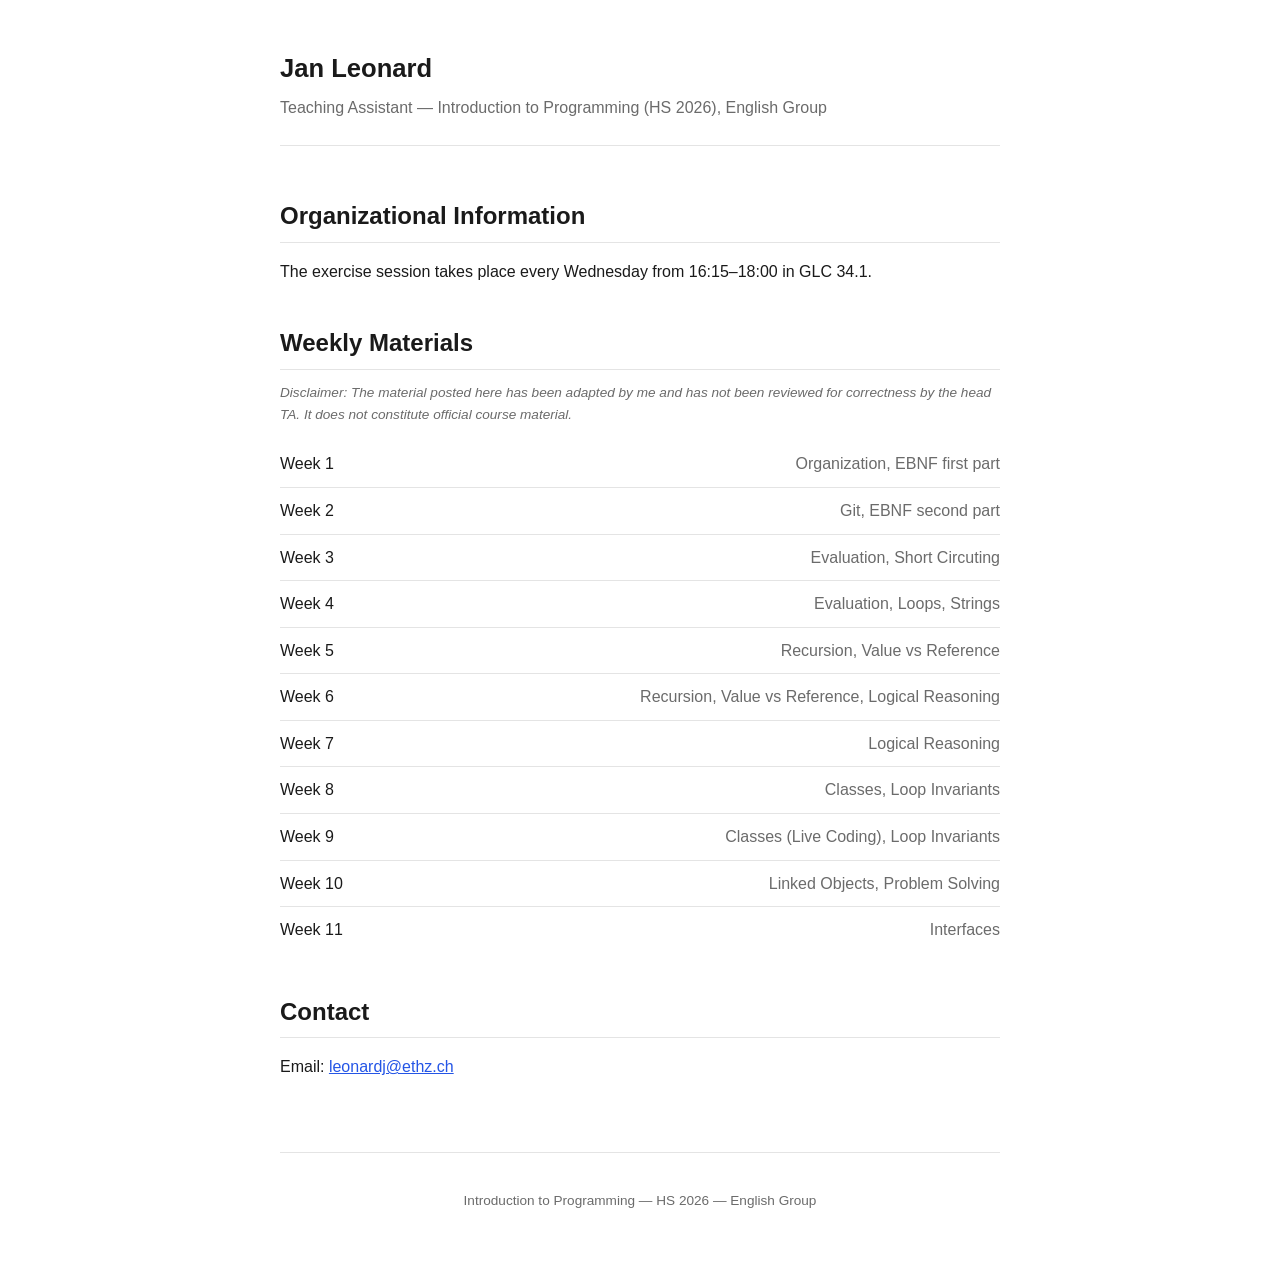
<file: index.html>
<!doctype html>
<html lang="en">
<head>
<meta charset="UTF-8">
<meta name="viewport" content="width=device-width, initial-scale=1">
<title>Eprog TA — HS 2026</title>
<link rel="stylesheet" href="style.css">
</head>
<body>

<header>
  <h1>Jan Leonard</h1>
  <p class="subtitle">Teaching Assistant — Introduction to Programming (HS 2026), English Group</p>
</header>

<main>
  <section id="organisation">
    <h2>Organizational Information</h2>
    <p>The exercise session takes place every Wednesday from 16:15–18:00 in GLC 34.1.</p>
  </section>
  
  <section>
  <h2>Weekly Materials</h2>
  <p class="disclaimer">Disclaimer: The material posted here has been adapted by me and has not been reviewed for correctness by the head TA. It does not constitute official course material.</p>
  <ul class="week-list">
    <li><a href="weeks/week-01.html"><span>Week 1</span><span class="week-topic">Organization, EBNF first part</span></a></li>
    <li><a href="weeks/week-02.html"><span>Week 2</span><span class="week-topic">Git, EBNF second part</span></a></li>
    <li><a href="weeks/week-03.html"><span>Week 3</span><span class="week-topic">Evaluation, Short Circuting</span></a></li>
    <li><a href="weeks/week-04.html"><span>Week 4</span><span class="week-topic">Evaluation, Loops, Strings</span></a></li>
    <li><a href="weeks/week-05.html"><span>Week 5</span><span class="week-topic">Recursion, Value vs Reference</span></a></li>
    <li><a href="weeks/week-06.html"><span>Week 6</span><span class="week-topic">Recursion, Value vs Reference, Logical Reasoning</span></a></li>
    <li><a href="weeks/week-07.html"><span>Week 7</span><span class="week-topic">Logical Reasoning</span></a></li>
    <li><a href="weeks/week-08.html"><span>Week 8</span><span class="week-topic">Classes, Loop Invariants</span></a></li>
    <li><a href="weeks/week-09.html"><span>Week 9</span><span class="week-topic">Classes (Live Coding), Loop Invariants</span></a></li>
    <li><a href="weeks/week-10.html"><span>Week 10</span><span class="week-topic">Linked Objects, Problem Solving</span></a></li>
    <li><a href="weeks/week-11.html"><span>Week 11</span><span class="week-topic">Interfaces</span></a></li>
  </ul>
</section>

  <section id="contact">
    <h2>Contact</h2>
    <p>Email: <a href="mailto:leonardj@ethz.ch">leonardj@ethz.ch</a></p>
  </section>

</main>

<footer>
  <p>Introduction to Programming — HS 2026 — English Group</p>
</footer>

</body>
</html>
</file>
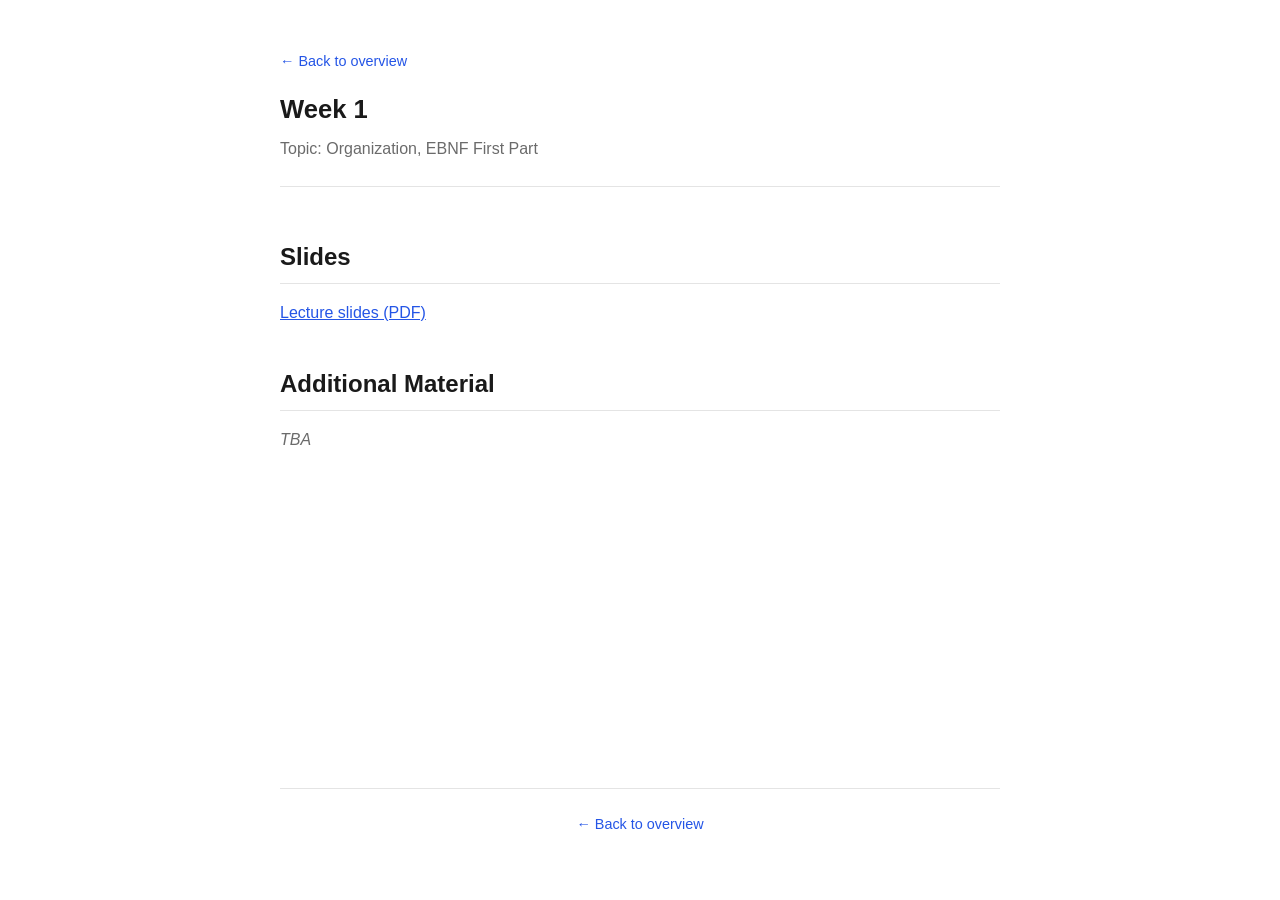
<file: weeks/week-01.html>
<!doctype html>
<html lang="en">
<head>
<meta charset="UTF-8">
<meta name="viewport" content="width=device-width, initial-scale=1">
<title>Week 1 — Eprog TA HS 2026</title>
<link rel="stylesheet" href="../style.css">
</head>
<body>

<header>
  <a class="back" href="../index.html">&larr; Back to overview</a>
  <h1>Week 1</h1>
  <p class="subtitle">Topic: Organization, EBNF First Part</p>
</header>

<main>

  <section>
  <h2>Slides</h2>
  <p><a href="week-01-slides.pdf">Lecture slides (PDF)</a></p>
</section>

<section>
  <h2>Additional Material</h2>
  <p class="placeholder">TBA</p>
</section>

</main>

<footer>
  <a class="back" href="../index.html">&larr; Back to overview</a>
</footer>

</body>
</html>
</file>
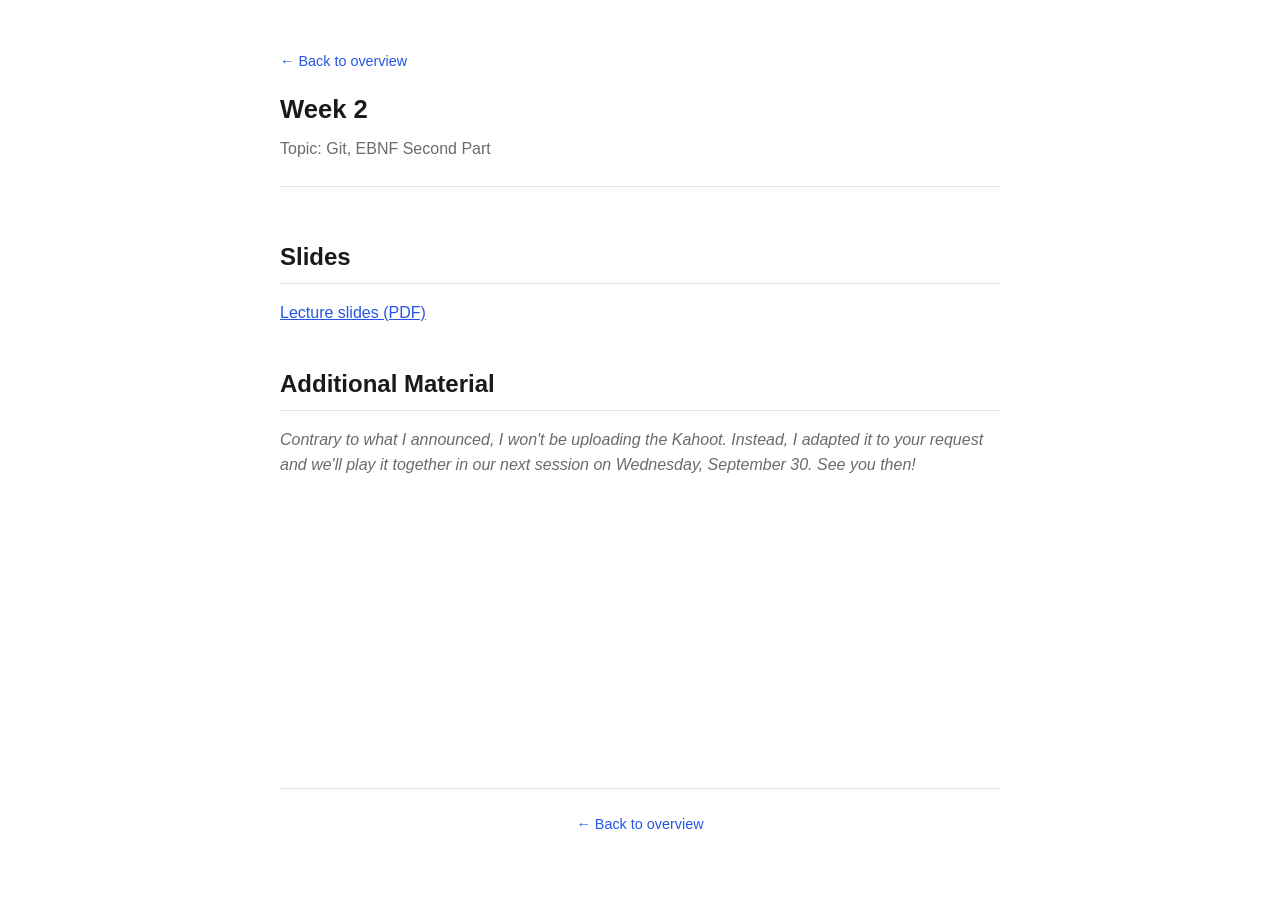
<file: weeks/week-02.html>
<!doctype html>
<html lang="en">
<head>
<meta charset="UTF-8">
<meta name="viewport" content="width=device-width, initial-scale=1">
<title>Week 2 — Eprog TA HS 2026</title>
<link rel="stylesheet" href="../style.css">
</head>
<body>

<header>
  <a class="back" href="../index.html">&larr; Back to overview</a>
  <h1>Week 2</h1>
  <p class="subtitle">Topic: Git, EBNF Second Part</p>
</header>

<main>

 <section>
  <h2>Slides</h2>
  <p><a href="week-02-slides.pdf">Lecture slides (PDF)</a></p>
</section>

<section>
  <h2>Additional Material</h2>
  <p class="placeholder">Contrary to what I announced, I won't be uploading the Kahoot. 
    Instead, I adapted it to your request and we'll play it together in our next session on Wednesday, September 30. See you then! </p>
</section>

</main>

<footer>
  <a class="back" href="../index.html">&larr; Back to overview</a>
</footer>

</body>
</html>
</file>
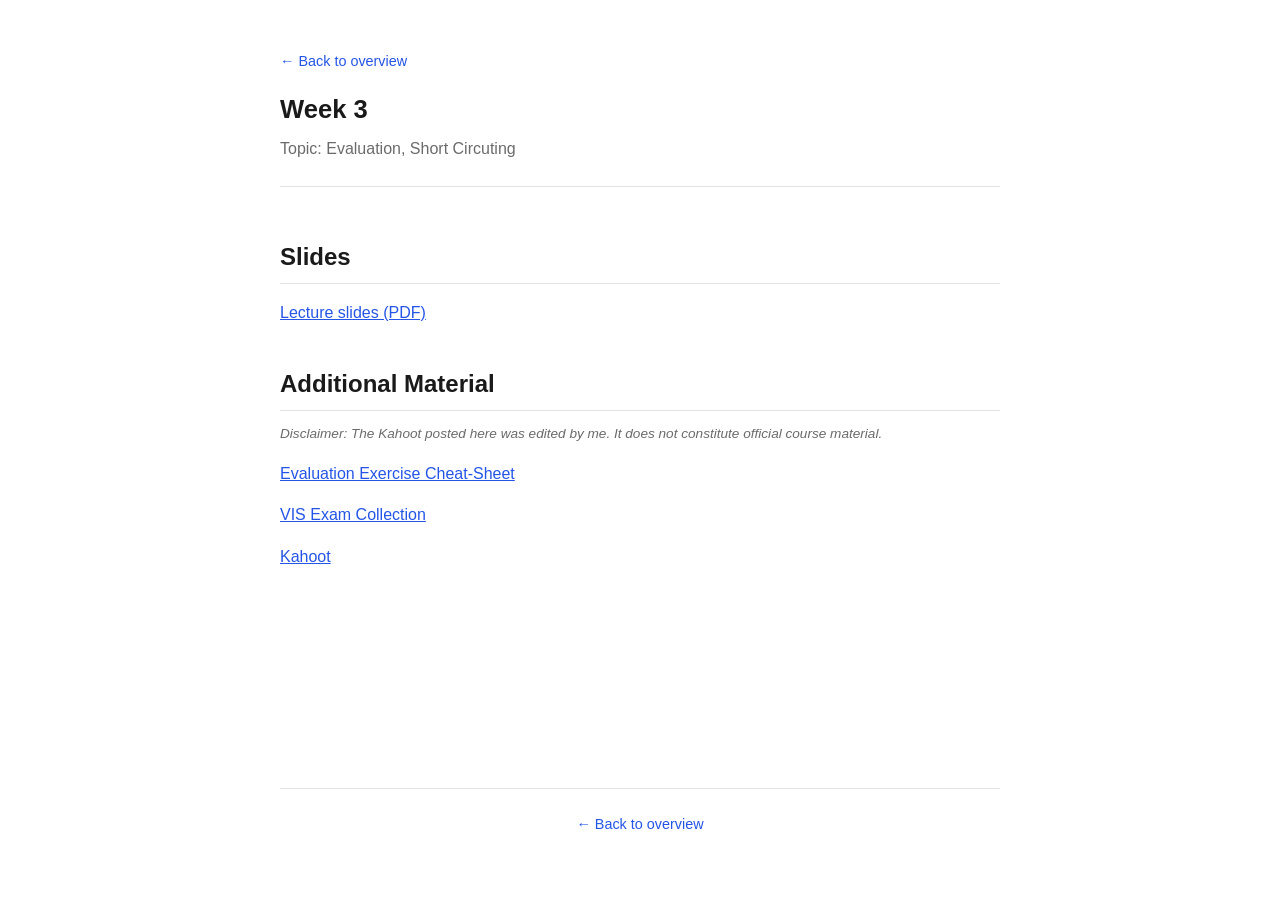
<file: weeks/week-03.html>
<!doctype html>
<html lang="en">
<head>
<meta charset="UTF-8">
<meta name="viewport" content="width=device-width, initial-scale=1">
<title>Week 3 — Eprog TA HS 2026</title>
<link rel="stylesheet" href="../style.css">
</head>
<body>

<header>
  <a class="back" href="../index.html">&larr; Back to overview</a>
  <h1>Week 3</h1>
  <p class="subtitle">Topic: Evaluation, Short Circuting</p>
</header>

<main>

 <section>
  <h2>Slides</h2>
  <p><a href="week-03-slides.pdf">Lecture slides (PDF)</a></p>
</section>

<section>
  <h2>Additional Material</h2>
  <p class="disclaimer">Disclaimer: The Kahoot posted here was edited by me. It does not constitute official course material.</p>
  <p><a href="week-03-additional-material.pdf">Evaluation Exercise Cheat-Sheet</a></p>
  <p><a href="https://exams.vis.ethz.ch/">VIS Exam Collection</a></p>
  <p><a href="https://create.kahoot.it/share/w3-english-with-ebnf-java-basics-int-double-string/8bcb4a82-08e6-422f-a7b3-2b69a560dd49">Kahoot</a></p>
</section>

  

</main>

<footer>
  <a class="back" href="../index.html">&larr; Back to overview</a>
</footer>

</body>
</html>
</file>
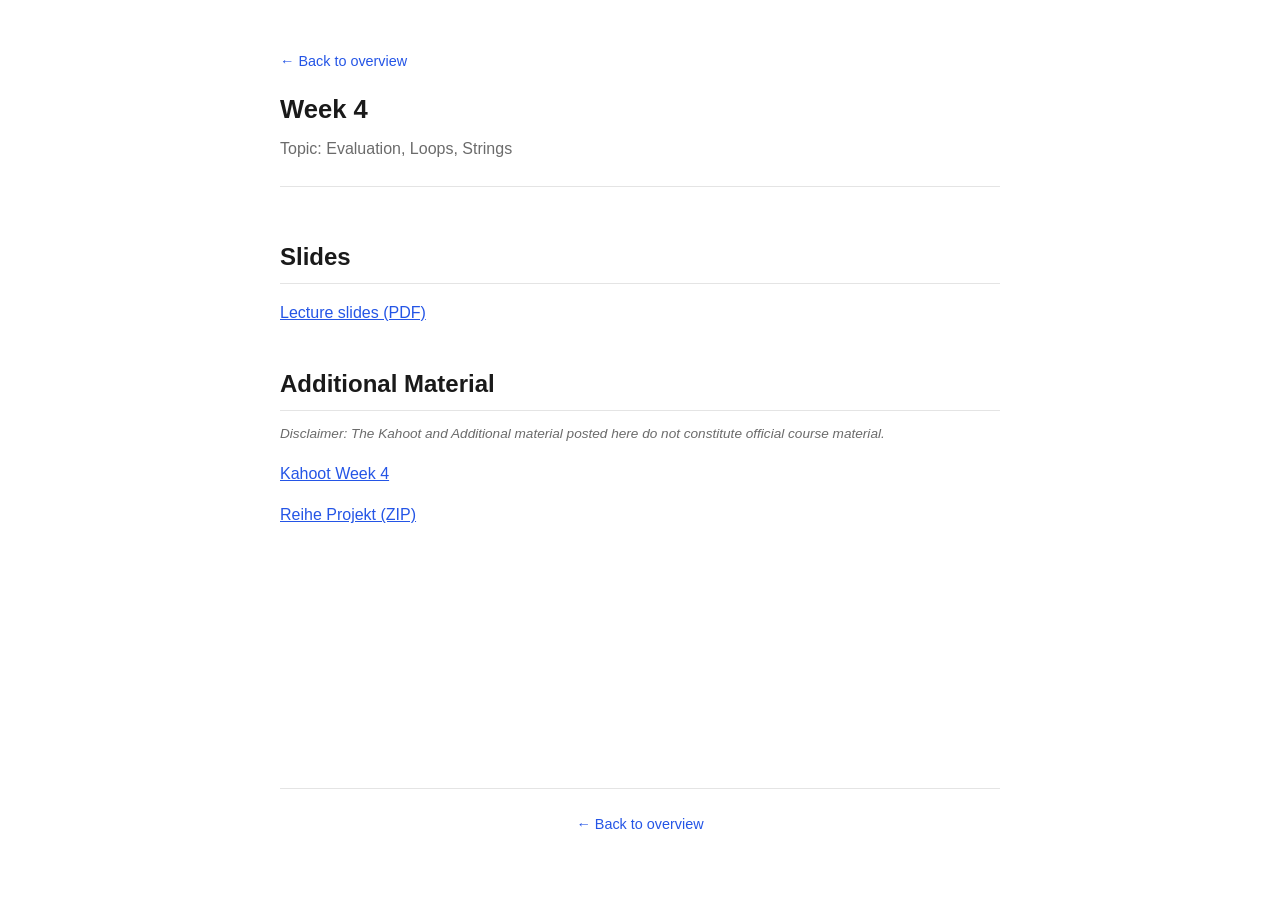
<file: weeks/week-04.html>
<!doctype html>
<html lang="en">
<head>
<meta charset="UTF-8">
<meta name="viewport" content="width=device-width, initial-scale=1">
<title>Week 4 — Eprog TA HS 2026</title>
<link rel="stylesheet" href="../style.css">
</head>
<body>

<header>
  <a class="back" href="../index.html">&larr; Back to overview</a>
  <h1>Week 4</h1>
  <p class="subtitle">Topic: Evaluation, Loops, Strings</p>
</header>

<main>

 <section>
  <h2>Slides</h2>
  <p><a href="week-04-slides.pdf">Lecture slides (PDF)</a></p>
</section>

<section>
  <h2>Additional Material</h2>
  <p class="disclaimer">Disclaimer: The Kahoot and Additional material posted here do not constitute official course material.</p>
  <p><a href="https://create.kahoot.it/share/w4-eprog-englisch-loops-methods-short-circuit-strings/7106f980-9e56-4d10-b85a-a990398bc063">Kahoot Week 4</a></p>
  <p><a href="week-04-Reihe-Projekt.zip">Reihe Projekt (ZIP)</a></p>
</section>

  

</main>

<footer>
  <a class="back" href="../index.html">&larr; Back to overview</a>
</footer>

</body>
</html>
</file>
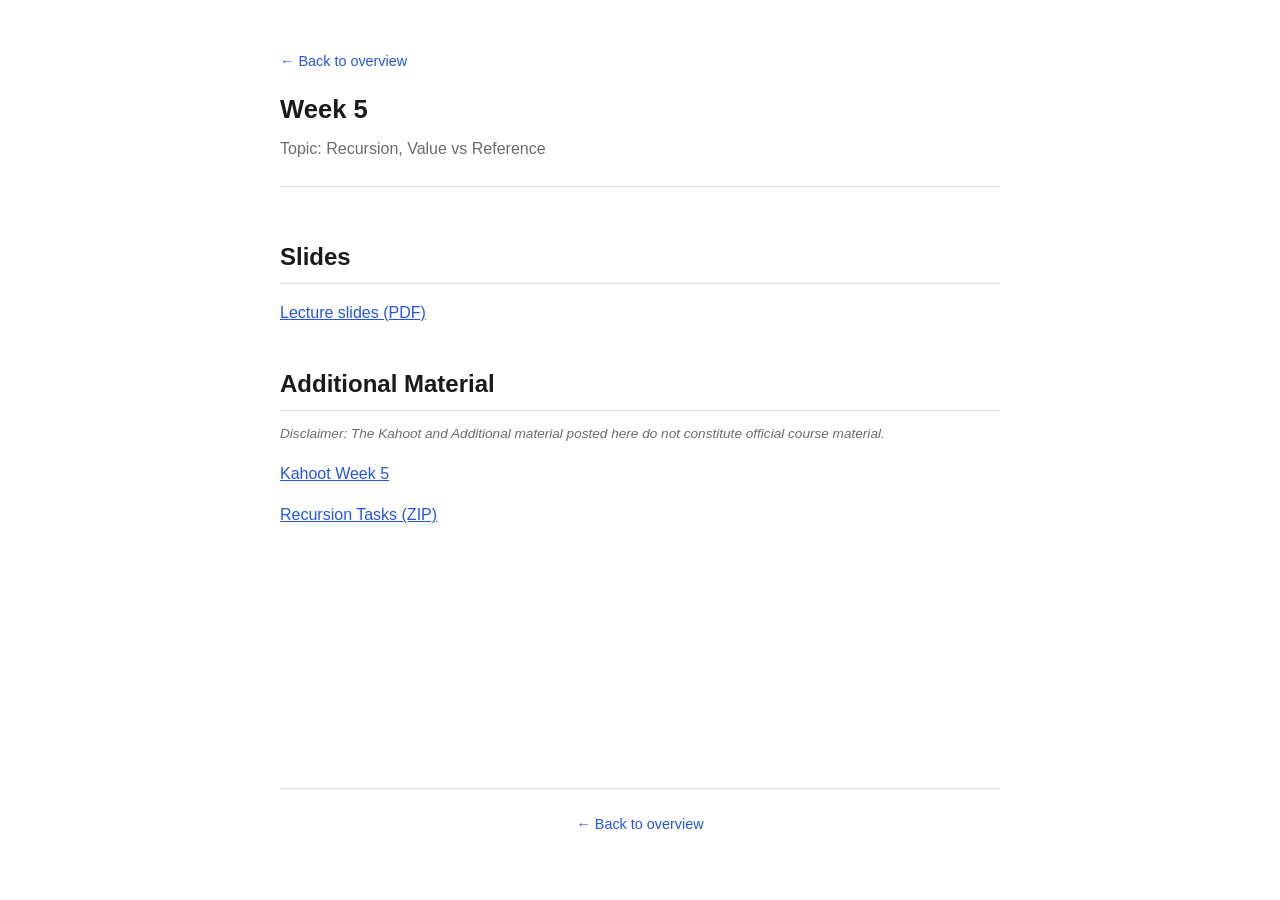
<file: weeks/week-05.html>
<!doctype html>
<html lang="en">
<head>
<meta charset="UTF-8">
<meta name="viewport" content="width=device-width, initial-scale=1">
<title>Week 5 — Eprog TA HS 2026</title>
<link rel="stylesheet" href="../style.css">
</head>
<body>

<header>
  <a class="back" href="../index.html">&larr; Back to overview</a>
  <h1>Week 5</h1>
  <p class="subtitle">Topic: Recursion, Value vs Reference</p>
</header>

<main>

 <section>
  <h2>Slides</h2>
  <p><a href="week-05-slides.pdf">Lecture slides (PDF)</a></p>
</section>

<section>
  <h2>Additional Material</h2>
  <p class="disclaimer">Disclaimer: The Kahoot and Additional material posted here do not constitute official course material.</p>
  <p><a href="https://create.kahoot.it/share/u5-eprog-english-recursion-arrays-methods/fb87d9b5-8398-4df8-bca3-6ba1d1c03041">Kahoot Week 5</a></p>
  <p><a href="week-05-additional-material.zip">Recursion Tasks (ZIP)</a></p>
</section>

  

</main>

<footer>
  <a class="back" href="../index.html">&larr; Back to overview</a>
</footer>

</body>
</html>
</file>
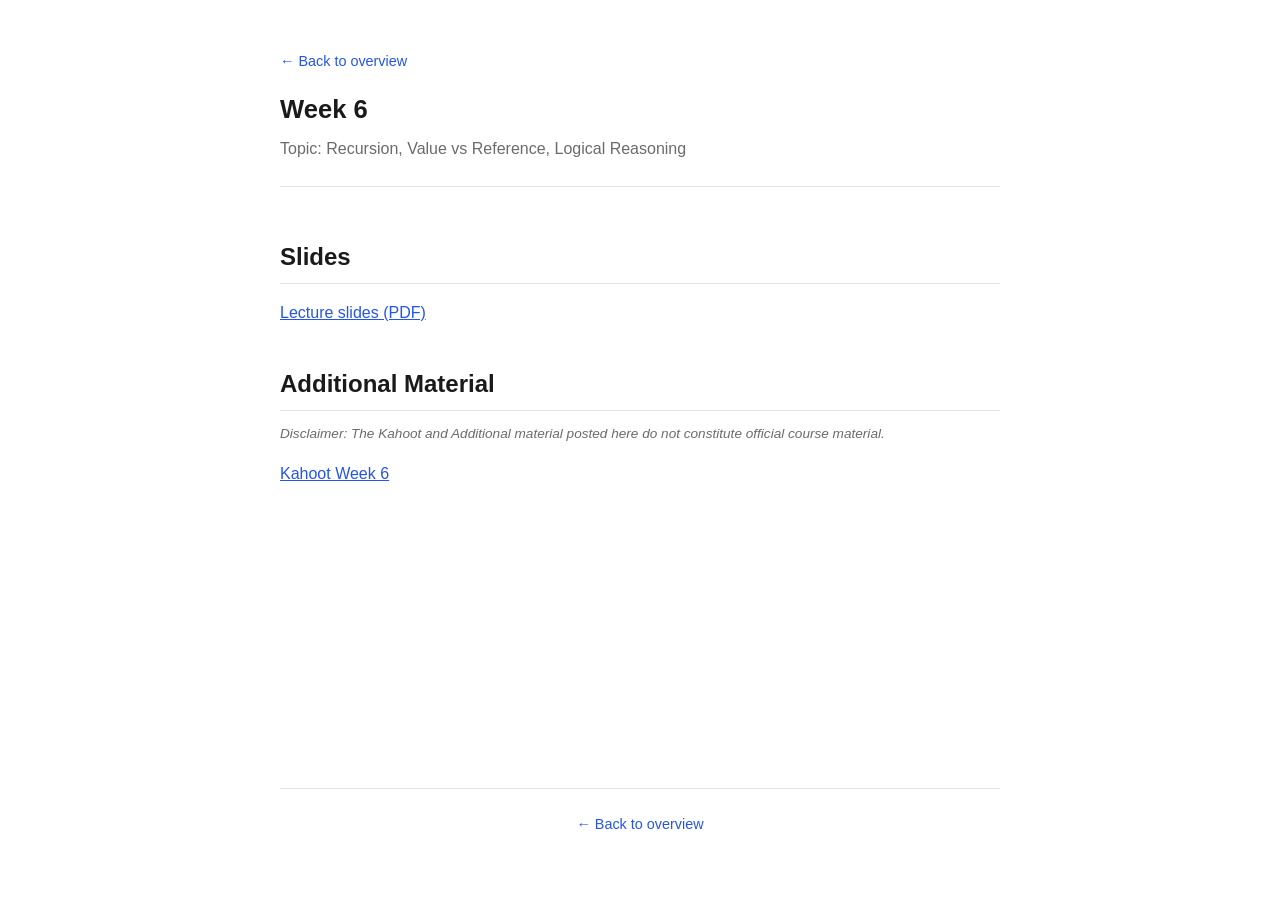
<file: weeks/week-06.html>
<!doctype html>
<html lang="en">
<head>
<meta charset="UTF-8">
<meta name="viewport" content="width=device-width, initial-scale=1">
<title>Week 6 — Eprog TA HS 2026</title>
<link rel="stylesheet" href="../style.css">
</head>
<body>

<header>
  <a class="back" href="../index.html">&larr; Back to overview</a>
  <h1>Week 6</h1>
  <p class="subtitle">Topic: Recursion, Value vs Reference, Logical Reasoning</p>
</header>

<main>

 <section>
  <h2>Slides</h2>
  <p><a href="week-06-slides.pdf">Lecture slides (PDF)</a></p>
</section>

<section>
  <h2>Additional Material</h2>
  <p class="disclaimer">Disclaimer: The Kahoot and Additional material posted here do not constitute official course material.</p>
  <p><a href="https://create.kahoot.it/share/ex-06-weakest-precondition-reference-semantics/0ee8cf51-5f4f-4838-8e04-5530e5977af3">Kahoot Week 6</a></p>
</section>

  

</main>

<footer>
  <a class="back" href="../index.html">&larr; Back to overview</a>
</footer>

</body>
</html>
</file>
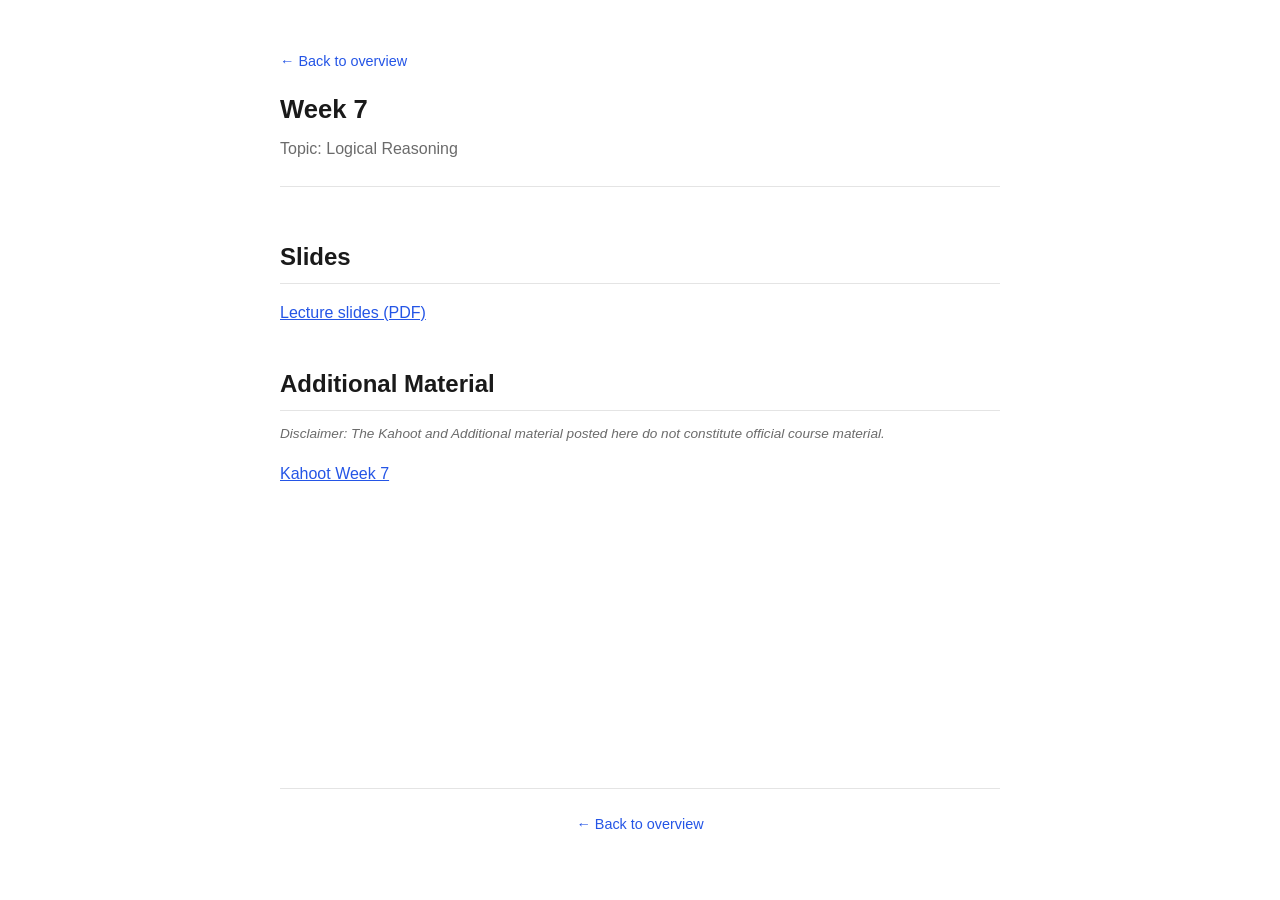
<file: weeks/week-07.html>
<!doctype html>
<html lang="en">
<head>
<meta charset="UTF-8">
<meta name="viewport" content="width=device-width, initial-scale=1">
<title>Week 7 — Eprog TA HS 2026</title>
<link rel="stylesheet" href="../style.css">
</head>
<body>

<header>
  <a class="back" href="../index.html">&larr; Back to overview</a>
  <h1>Week 7</h1>
  <p class="subtitle">Topic: Logical Reasoning</p>
</header>

<main>

 <section>
  <h2>Slides</h2>
  <p><a href="week-07-slides.pdf">Lecture slides (PDF)</a></p>
</section>

  <section>
  <h2>Additional Material</h2>
  <p class="disclaimer">Disclaimer: The Kahoot and Additional material posted here do not constitute official course material.</p>
  <p><a href="https://create.kahoot.it/share/ex-07-recap-and-assertions/cf31ea53-f695-4f77-8941-38f33575cb4d">Kahoot Week 7</a></p>
</section>

  
  

</main>

<footer>
  <a class="back" href="../index.html">&larr; Back to overview</a>
</footer>

</body>
</html>
</file>
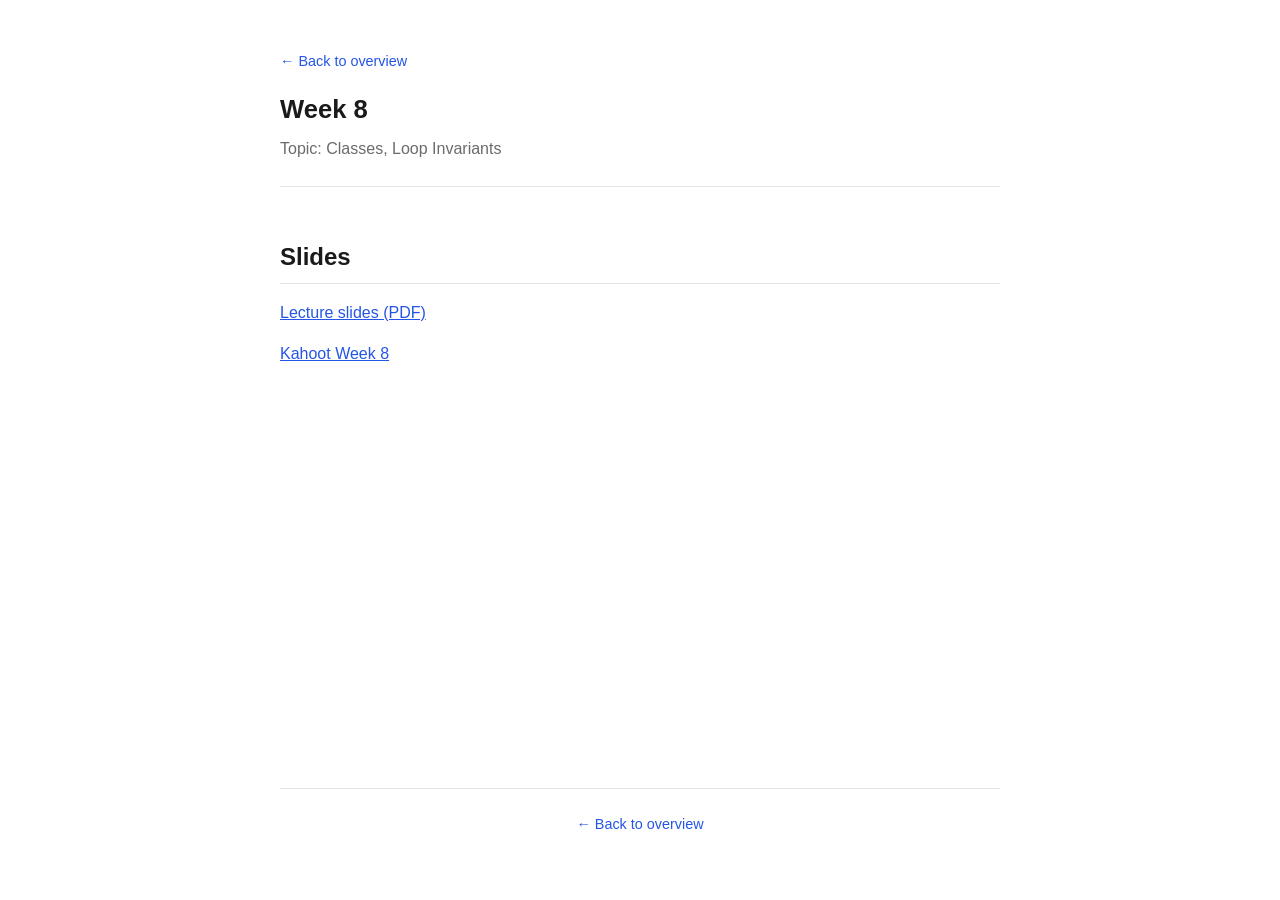
<file: weeks/week-08.html>
<!doctype html>
<html lang="en">
<head>
<meta charset="UTF-8">
<meta name="viewport" content="width=device-width, initial-scale=1">
<title>Week 8 — Eprog TA HS 2026</title>
<link rel="stylesheet" href="../style.css">
</head>
<body>

<header>
  <a class="back" href="../index.html">&larr; Back to overview</a>
  <h1>Week 8</h1>
  <p class="subtitle">Topic: Classes, Loop Invariants</p>
</header>

<main>

 <section>
  <h2>Slides</h2>
  <p><a href="week-08-slides.pdf">Lecture slides (PDF)</a></p>
   <p><a href="https://create.kahoot.it/share/ex-08-attributes-invariants/2259541a-c907-4800-ab98-cf9953747e45">Kahoot Week 8</a></p>
</section>
  

</main>

<footer>
  <a class="back" href="../index.html">&larr; Back to overview</a>
</footer>

</body>
</html>
</file>
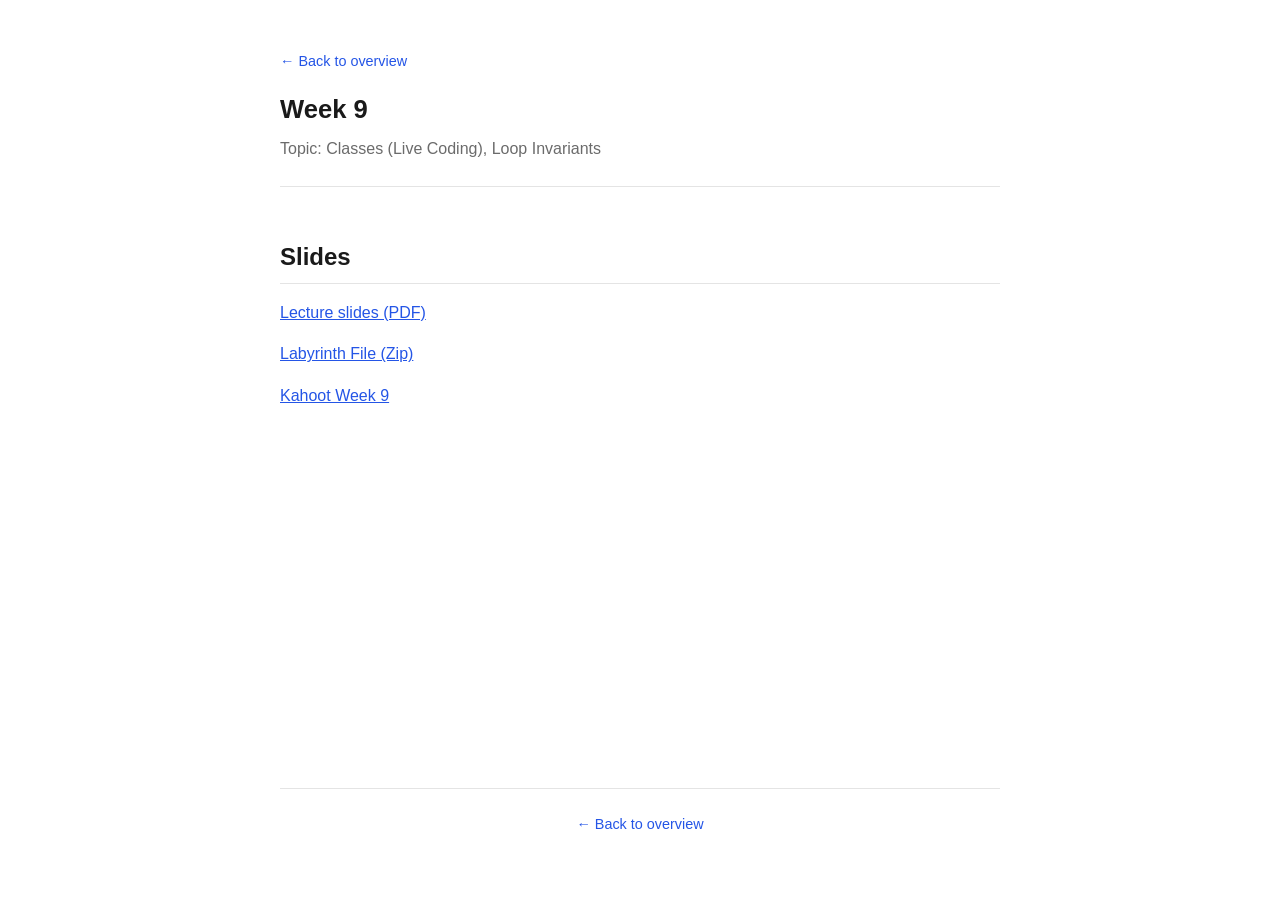
<file: weeks/week-09.html>
<!doctype html>
<html lang="en">
<head>
<meta charset="UTF-8">
<meta name="viewport" content="width=device-width, initial-scale=1">
<title>Week 9 — Eprog TA HS 2026</title>
<link rel="stylesheet" href="../style.css">
</head>
<body>

<header>
  <a class="back" href="../index.html">&larr; Back to overview</a>
  <h1>Week 9</h1>
  <p class="subtitle">Topic: Classes (Live Coding), Loop Invariants</p>
</header>

<main>

 <section>
  <h2>Slides</h2>
  <p><a href="week-09.slides.pdf">Lecture slides (PDF)</a></p>
  <p><a href="week-09-additional-material.zip">Labyrinth File (Zip)</a></p>
  <p><a href="https://create.kahoot.it/share/loop-invariants/ac5b565b-a112-4862-9eee-a10b900b0880">Kahoot Week 9</a></p>
</section>
  

</main>

<footer>
  <a class="back" href="../index.html">&larr; Back to overview</a>
</footer>

</body>
</html>
</file>
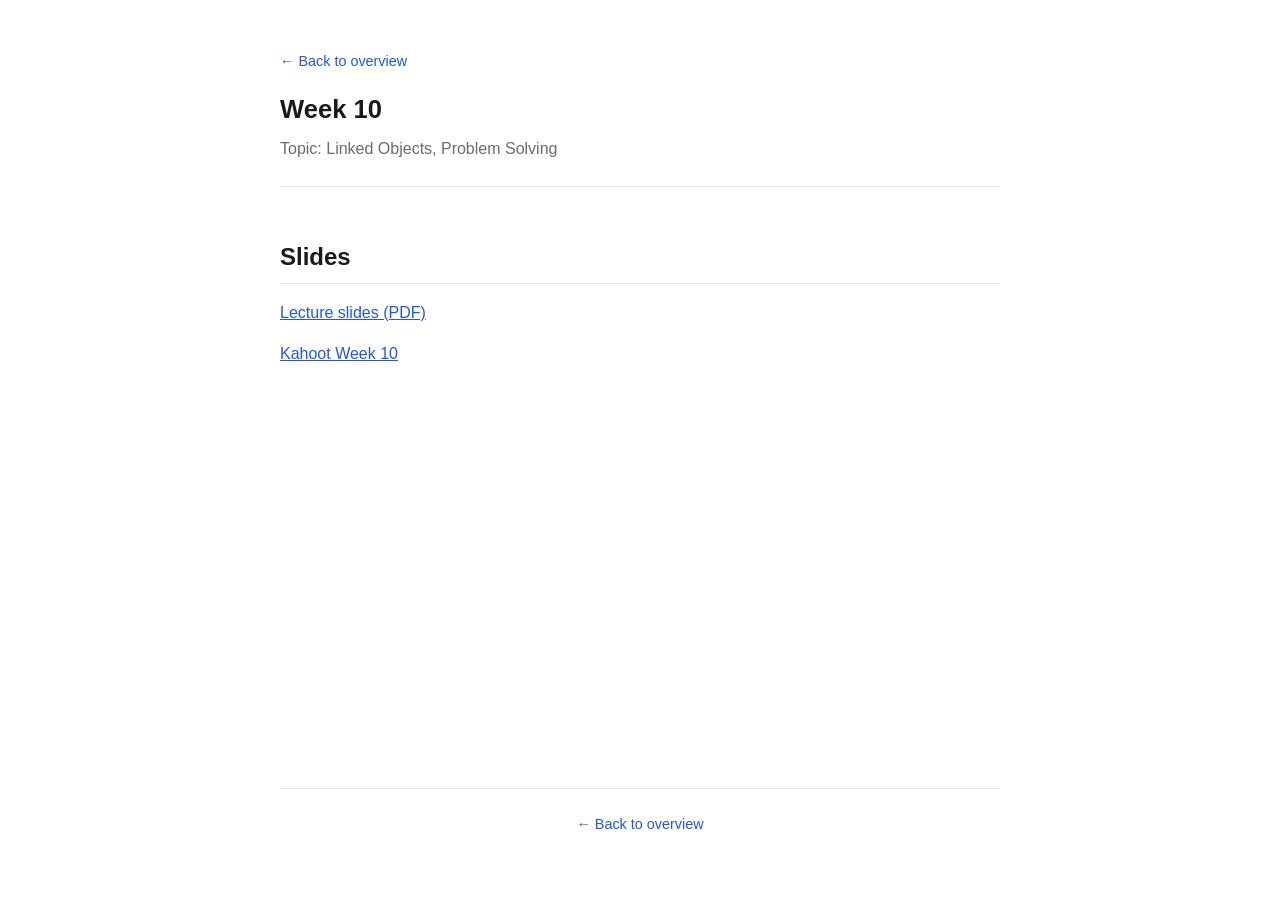
<file: weeks/week-10.html>
<!doctype html>
<html lang="en">
<head>
<meta charset="UTF-8">
<meta name="viewport" content="width=device-width, initial-scale=1">
<title>Week 10 — Eprog TA HS 2026</title>
<link rel="stylesheet" href="../style.css">
</head>
<body>

<header>
  <a class="back" href="../index.html">&larr; Back to overview</a>
  <h1>Week 10</h1>
  <p class="subtitle">Topic: Linked Objects, Problem Solving</p>
</header>

<main>

 <section>
  <h2>Slides</h2>
  <p><a href="week-10.slides.pdf">Lecture slides (PDF)</a></p>
  <p><a href="https://create.kahoot.it/share/ex-10-linked-list/15954fa7-34e5-47f3-8384-bbf8a7500527">Kahoot Week 10</a></p>
</section>
  

</main>

<footer>
  <a class="back" href="../index.html">&larr; Back to overview</a>
</footer>

</body>
</html>
</file>
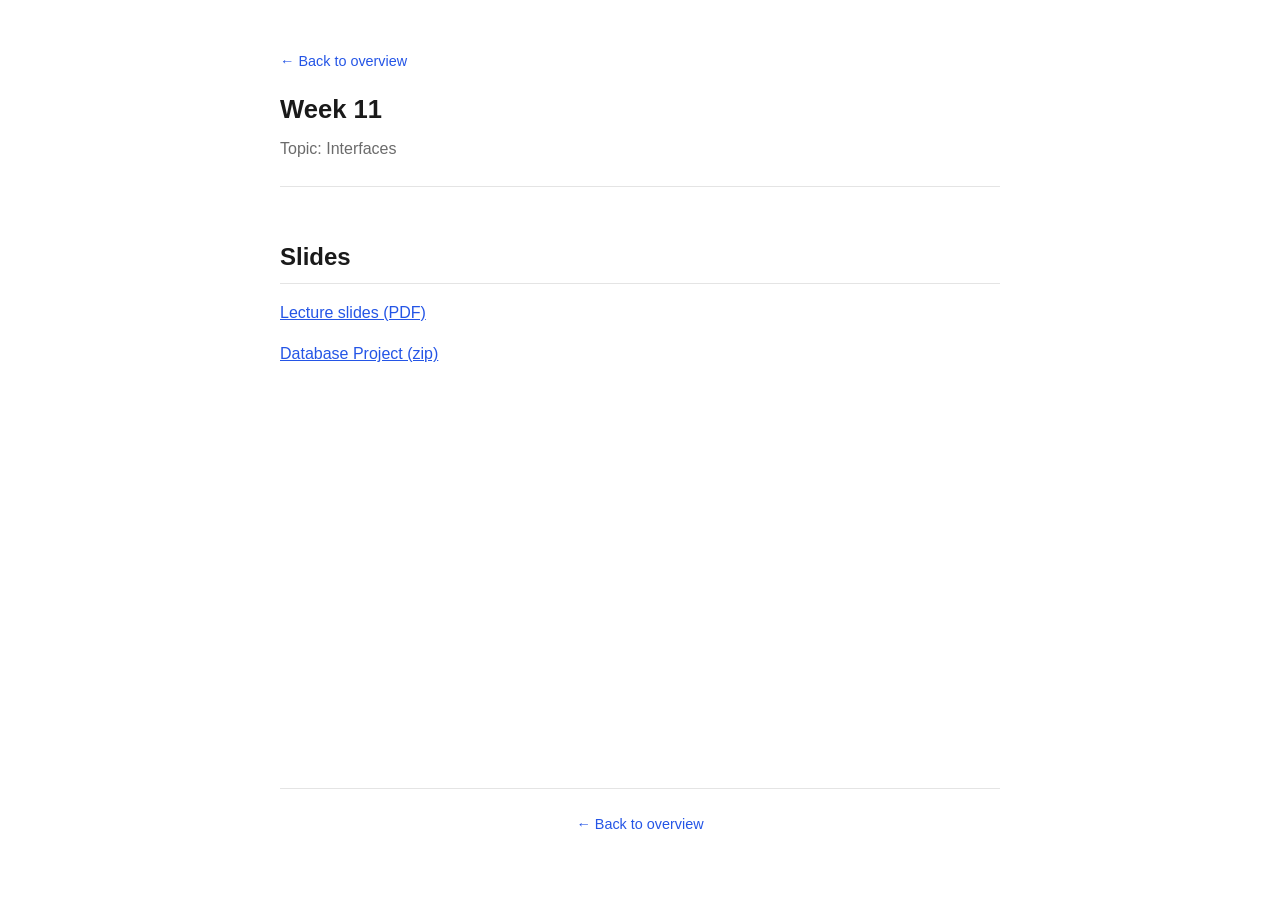
<file: weeks/week-11.html>
<!doctype html>
<html lang="en">
<head>
<meta charset="UTF-8">
<meta name="viewport" content="width=device-width, initial-scale=1">
<title>Week 11 — Eprog TA HS 2026</title>
<link rel="stylesheet" href="../style.css">
</head>
<body>

<header>
  <a class="back" href="../index.html">&larr; Back to overview</a>
  <h1>Week 11</h1>
  <p class="subtitle">Topic: Interfaces</p>
</header>

<main>

 <section>
  <h2>Slides</h2>
  <p><a href="week-11-Slides.pdf">Lecture slides (PDF)</a></p>
   <p><a href="exercise-additionals-main-Database.zip">Database Project (zip)</a></p>
</section>
  

</main>

<footer>
  <a class="back" href="../index.html">&larr; Back to overview</a>
</footer>

</body>
</html>
</file>
<file: style.css>
/* Minimal styling for the Eprog TA site */

:root {
  --text: #1a1a1a;
  --muted: #6b6b6b;
  --bg: #ffffff;
  --line: #e4e4e4;
  --accent: #2455e6;
  --max-width: 720px;
}

* {
  box-sizing: border-box;
}

html {
  height: 100%;
}

body {
  margin: 0;
  padding: 0 20px;
  font-family: -apple-system, BlinkMacSystemFont, "Segoe UI", Helvetica, Arial, sans-serif;
  color: var(--text);
  background: var(--bg);
  line-height: 1.6;
  min-height: 100vh;
  display: flex;
  flex-direction: column;
}

header, main, footer {
  max-width: var(--max-width);
  margin: 0 auto;
  width: 100%;
}

header {
  padding: 48px 0 24px;
  border-bottom: 1px solid var(--line);
}

header h1 {
  margin: 0 0 6px;
  font-size: 1.6rem;
}

.subtitle {
  margin: 0;
  color: var(--muted);
  font-size: 1rem;
}

.disclaimer {
  font-size: 0.85rem;
  color: var(--muted);
  font-style: italic;
  margin: 0 0 16px;
}

main {
  padding: 32px 0;
  flex: 1;
}

section {
  margin-bottom: 40px;
}

h2 {
  font-size: 1.5rem;
  margin-bottom: 12px;
  border-bottom: 1px solid var(--line);
  padding-bottom: 6px;
}

ul {
  list-style: none;
  padding: 0;
  margin: 0;
}

.week-list li {
  padding: 10px 0;
  border-bottom: 1px solid var(--line);
}

.week-list li:last-child {
  border-bottom: none;
}

.week-list a {
  display: flex;
  justify-content: space-between;
  text-decoration: none;
  color: var(--text);
  font-weight: 500;
}

.week-list a:hover {
  color: var(--accent);
}

.week-topic {
  color: var(--muted);
  font-weight: 400;
}

a {
  color: var(--accent);
}

a.back {
  display: inline-block;
  margin-bottom: 16px;
  font-size: 0.9rem;
  text-decoration: none;
}

footer {
  padding: 24px 0 48px;
  color: var(--muted);
  font-size: 0.85rem;
  border-top: 1px solid var(--line);
  text-align: center;
}

.placeholder {
  color: var(--muted);
  font-style: italic;
}

@media (max-width: 480px) {
  header {
    padding-top: 32px;
  }
}
</file>
